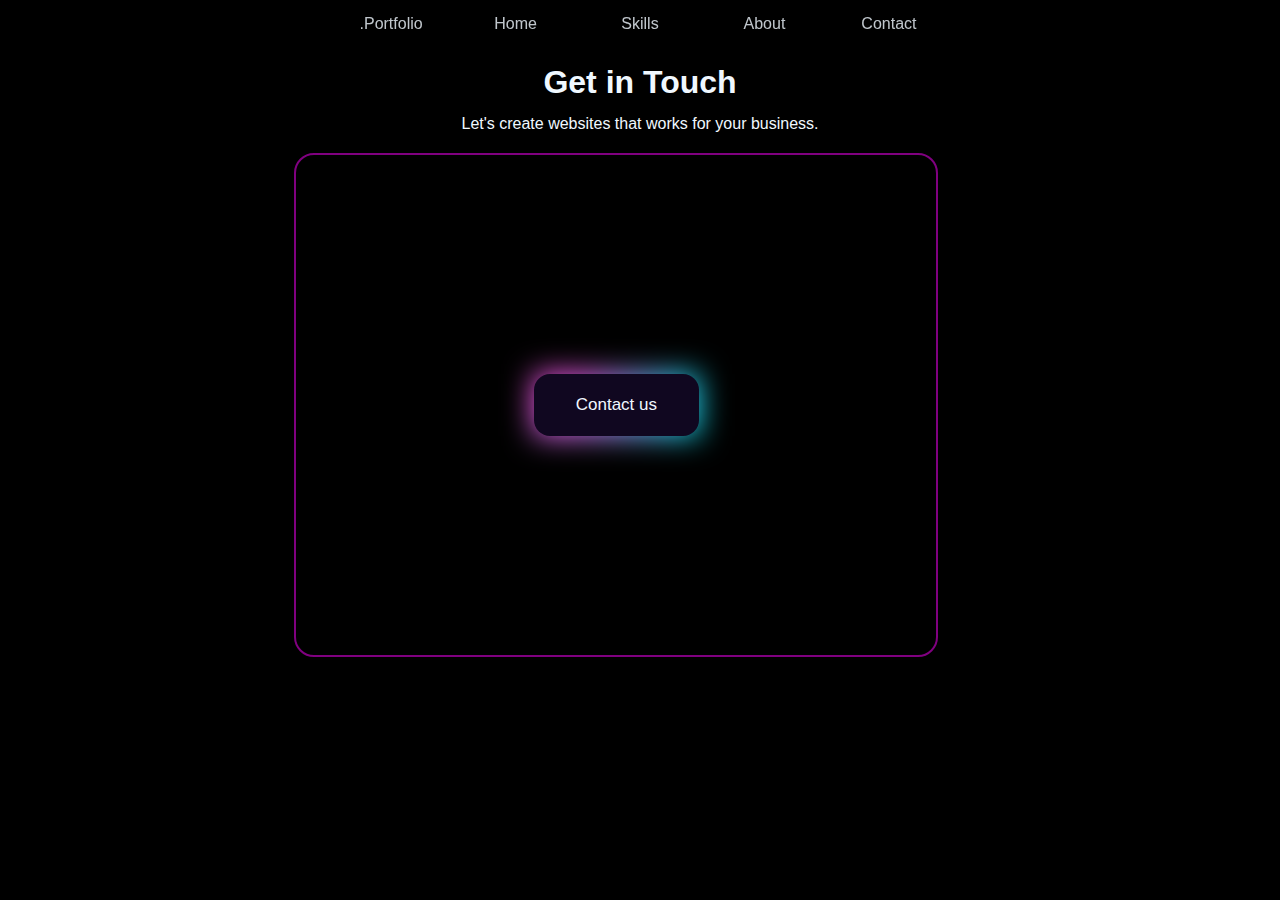
<file: contact.html>
<!DOCTYPE html>
<html lang="en">
<head>
    <meta charset="UTF-8">
    <meta name="viewport" content="width=device-width, initial-scale=1.0">
    <link rel="stylesheet" href="home.css">
    <link rel="stylesheet" href="contact.css">
    <script src="script.js"></script>
    <link rel="icon" type="image/x-icon" href="/assets//home-main.svg">
    <title>contact me</title>
</head>
<body>
    <nav class="navbar h-class">
        <ul class="navList v-class">
            <li>.Portfolio</li>
            <a href="index.html"><li>Home</a></li>
            <a href="skills.html"><li>Skills</a></li>
            <a href="about.html"><li>About</a></li>
            <a href="contact.html"><li>Contact</a></li>
           
        </ul>
        <!-- <div class="rightDiv">
                
            <span class="b1">
                
                <img class="imgR" onclick="darkMode()" src="/assets/dark-theme-svgrepo-com.svg" alt="">
                <a href="https://www.instagram.com/prabuddhachunchekar/" target="_blank"><img src="./assets/instagram-2016-5.svg" alt=""></a>
                <a href="https://www.linkedin.com/in/prabuddha-chunchekar-2847881aa/" target="_blank"><img src="./assets/linkedin-icon-3.svg" alt=""></a>
            </span>
        </div> -->
         
        <div class="burger" onclick="myburger()">
            <div class="line"></div>
            <div class="line"></div>
            <div class="line"></div>
        </div>  
    </nav>
    <h1 class="heading">Get in Touch</h1>
    <p class="tag-line">Let's create websites that works for your business.</p>
<div class="content">

    <form>
        <button class="button"><a href="https://forms.gle/A9wwhfLGa3PXLS8T9">Contact us</button></a>
        
        <!-- <label for="name">Name</label><br>
        <input type="text"><br><br>

        <label for="lastname">last name</label><br>
        <input type="text"><br><br>
         <label for="lastname">contact</label><br>
        <input type="text"><br><br>
         <label for="email">Email</label><br>
        <input type="email">
        <br><br>
        <button class="repoButton">Schedule a call</button> -->
    </form>
</div>
</body>
</html>
</file>
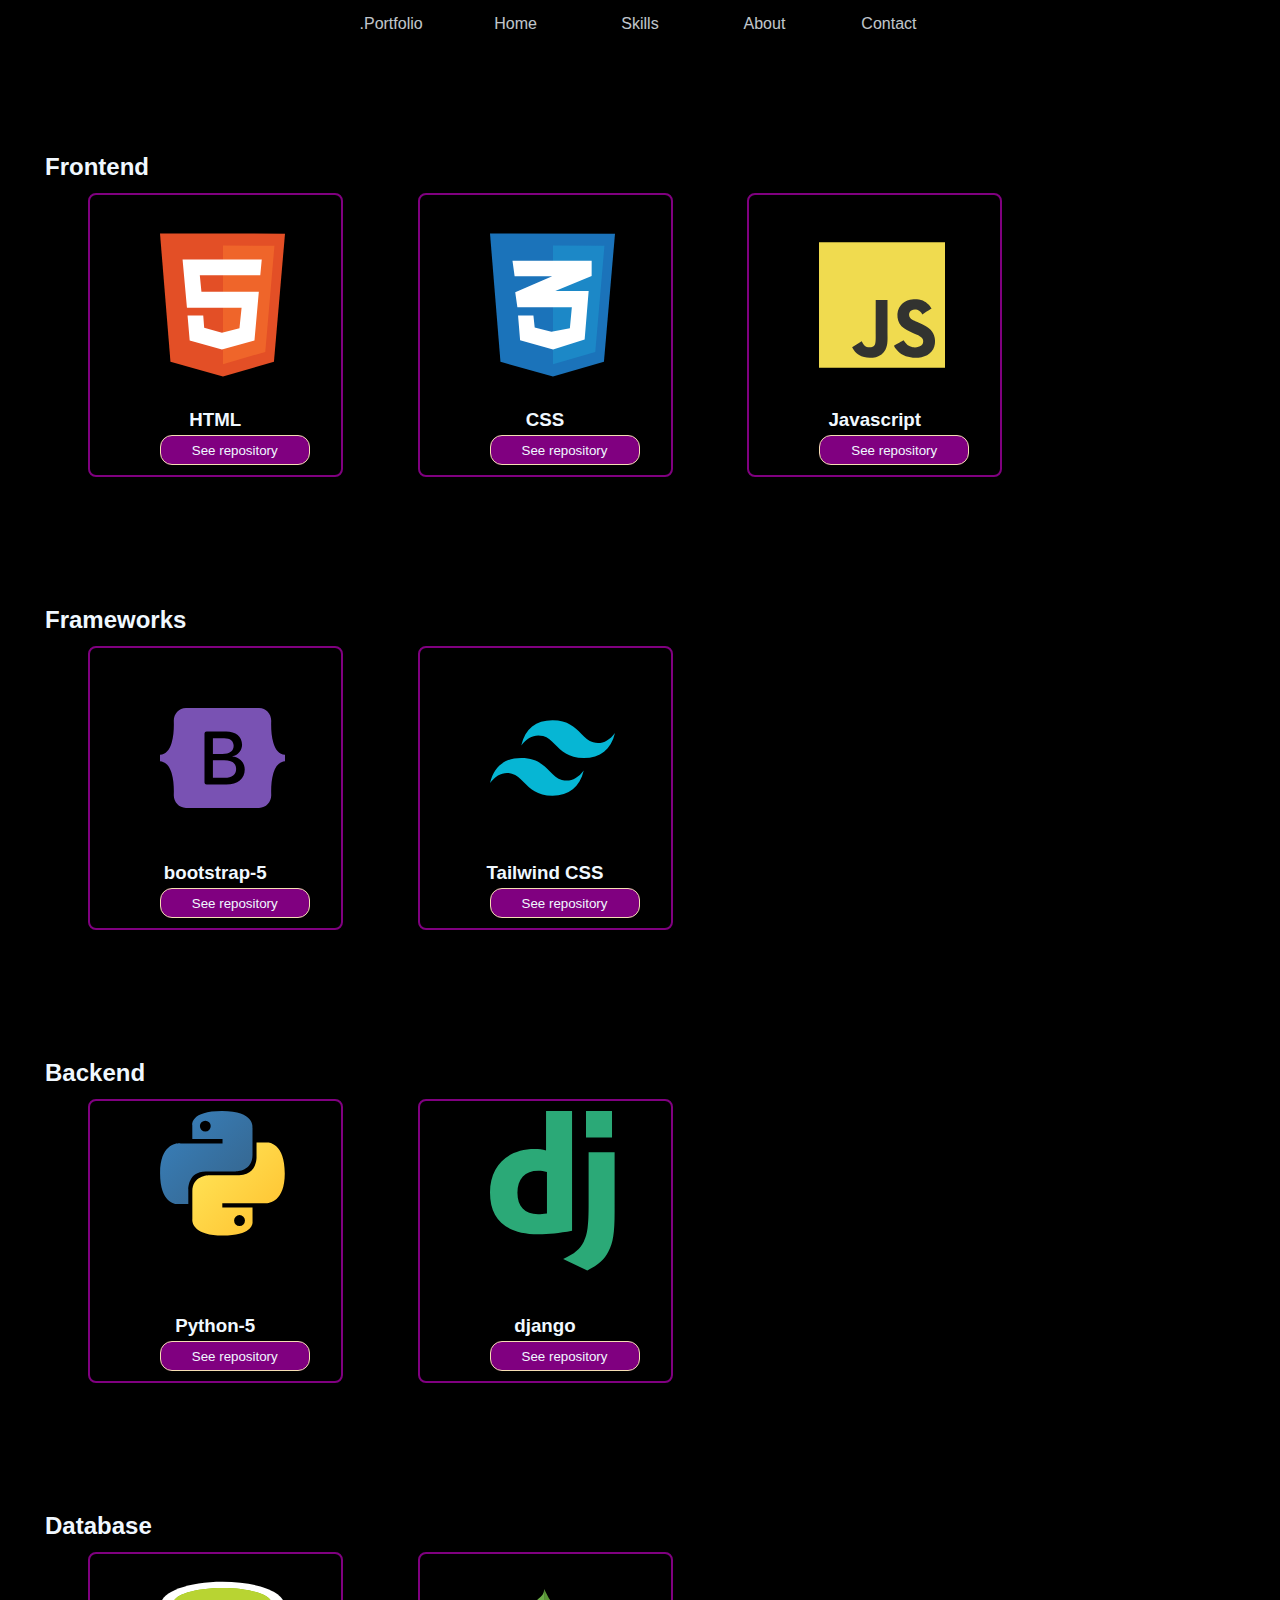
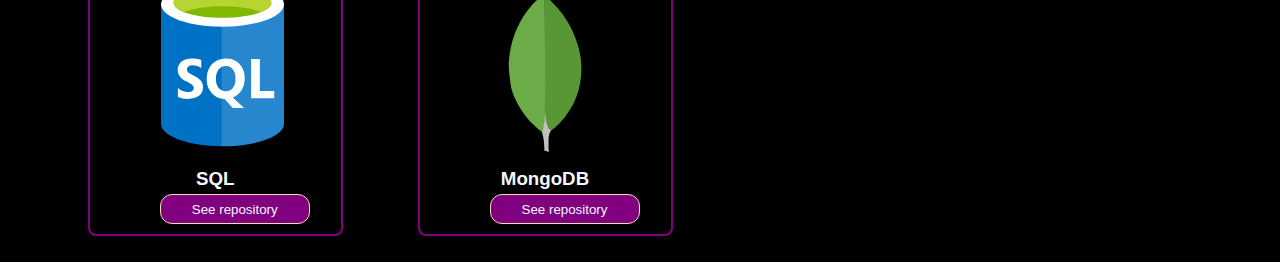
<file: skills.html>
<!DOCTYPE html>
<html lang="en">
<head>
    <meta charset="UTF-8">
    <meta name="viewport" content="width=device-width, initial-scale=1.0">
    <meta name="viewport" content="width=device-width, initial-scale=1.0, user-scalable=no, initial-scale=1.0, maximum-scale=1.0">

    <link rel="stylesheet" href="home.css">
    <link rel="stylesheet" href="skills.css">
    <script src="script.js"></script>
    <link rel="icon" type="image/x-icon" href="/assets//home-main.svg">
    <title>Skills</title>
</head>
<body>
    <nav class="navbar h-class">
        <ul class="navList v-class">
            <li>.Portfolio</li>
            <a href="index.html"><li>Home</a></li>
            <a href="skills.html"><li>Skills</a></li>
            <a href="about.html"><li>About</a></li>
            <a href="contact.html"><li>Contact</a></li>
           
        </ul>
        <!-- <div class="rightDiv">
                
            <span class="b1">
                
                <img class="imgR" onclick="darkMode()" src="/assets/dark-theme-svgrepo-com.svg" alt="">
                <a href="https://www.instagram.com/prabuddhachunchekar/" target="_blank"><img src="./assets/instagram-2016-5.svg" alt=""></a>
                <a href="https://www.linkedin.com/in/prabuddha-chunchekar-2847881aa/" target="_blank"><img src="./assets/linkedin-icon-3.svg" alt=""></a>
            </span>
        </div> -->
         
        <div class="burger" onclick="myburger()">
            <div class="line"></div>
            <div class="line"></div>
            <div class="line"></div>
        </div>  
    </nav>

    <div class="skills">
        <h2 class="left">Frontend</h2>
        <div class="images">
            <img src="assets/html-1.svg" alt="" srcset="">
            <h3 class="center">HTML</h3>
            <a href="https://github.com/Prabuddha302005/web-design-data"><button class="center repoButton">See repository</button></a>
        </div>
        <div class="images">
            <img src="assets/css-3.svg" alt="" srcset="">
            <h3 class="center">CSS</h3>
            <a href="https://github.com/Prabuddha302005/web-design-data"><button class="center repoButton">See repository</button></a>
        </div>
        <div class="images">
            <img src="assets/logo-javascript.svg" alt="" srcset="">
            <h3 class="center">Javascript</h3>
            <a href="https://github.com/Prabuddha302005/web-design-data"><button class="center repoButton">See repository</button></a>
        </div>
        <!-- <div class="images">
            <img src="" alt="" srcset="">
        </div> -->
    </div>

    <div class="skills">
        <h2 class="left">Frameworks</h2>
        <div class="middle">
                   <div class="images ">
            <img src="assets/bootstrap-5-1.svg" alt="" srcset="">
            <h3 class="center">bootstrap-5</h3>
            <a href="norepo.html"><button class="center repoButton">See repository</button></a>
        </div>
        <div class="images ">
            <img src="assets/tailwind-css-2.svg" alt="" srcset="">
            <h3 class="center">Tailwind CSS</h3>
            <a href="norepo.html"><button class="center repoButton">See repository</button></a>
        </div>
    </div>
 
    </div>
    <div class="skills">
        <h2 class="left">Backend</h2>
        <div class="images">
            <img src="assets/python-5.svg" alt="" srcset="">
            <h3 class="center">Python-5</h3>
            <a href="https://github.com/Prabuddha302005/Python"><button class="center repoButton">See repository</button></a>
        </div>
        <div class="images">
            <img src="assets/django.svg" alt="" srcset="">
            <h3 class="center">django</h3>
            <a href="https://github.com/Prabuddha302005/Django"><button class="center repoButton">See repository</button></a>
        </div>

    </div>
    <div class="skills">
        <h2 class="left">Database</h2>
        <div class="images">
            <img src="assets/sql-database-generic.svg" alt="" srcset="">
            <h3 class="center">SQL</h3>
            <a href="https://github.com/Prabuddha302005/SQL"><button class="center repoButton">See repository</button></a>
        </div>
        <div class="images">
            <img src="assets/mongodb-icon-1.svg" alt="" srcset="">
            <h3 class="center">MongoDB</h3>
            <a href="norepo.html"><button class="center repoButton">See repository</button></a>
        </div>

    </div>
</body>
</html>
</file>
<file: home.css>
*{
    padding: 0;
    margin: 0;
    color: aliceblue;
    font-family: sans-serif;
}

body{
    background-color: black;
    background-repeat: no-repeat;
    background-size: 100%;
    background-attachment: fixed;
    max-width: 100%;

}

.navbar{
    text-align: center;
    background-color: black;
    color: white;
    height: 50px;
    opacity: 0.8;
    width: 100%;
}

.navbar > ul> li{
    
    display: inline-block;
    width: 100px;
    padding: 15px 10px;
}

.navbar > ul> li:hover{
    cursor: pointer;
    color: rgb(193, 189, 189);
}
.intro{
    
    width: 100%;
    color: aliceblue;
    display: inline;
    display: flex;

}
a{
    text-decoration: none;
}
.intro > span {
    margin-top: 10%;
    /* margin-left: 30px; */
}
.flex{
    display: inline-block;
    width: 40%;
    margin-top: 10%;
    margin-left: 10%;
    font-size: 25px;
    font-family: sans-serif;
}

.svg{
    width: 50%;
    float: right;
}

.svg > img{

    height: 500px;
    margin-left: 150px;
}

.margin{
    margin-top: 50px;
}

.padding{
    padding: 12px;
}

.downButton{
    width: 150px;
    height: 40px;
    border-radius: 12px;
    background-color: purple;
    color: wheat;
    font-size: 18px;
    font-family: sans-serif;
    border: 1px solid snow;
    margin-left: 4px;
    margin-top: 17px;
}
.downButton:hover{
    cursor: pointer;
    box-shadow: 4px 4px 2px rgb(252, 108, 252);
    background-color: rgb(178, 28, 178);
    
}
/* .b1{
    float: right;
}
.b1 > a> img{
    width: 20px;
    height: 50px;
    margin-left: 12px;
}
.b1 > img{
    width: 20px;
    height: 50px;
    margin-left: 12px;
} */


/* responsive layout */
@media (max-width: 850px) {
    
    body{
        overflow-x: hidden;
    }
    .navbar{
        /* background-color: red; */
    }
    ul li:first-child {
       display: none;
    }
    .navbar > ul> li{

        padding: 10px 0px;
        margin: 2px;
    }
    
    .svg{
        /* display: none; */
        display: block;
        float: none;
        width: 50%;
        margin: 0 auto;

    }
    .svg > img{
        margin-top: 30px;
        height: 300px;
        margin-left: -50px;
    }
    
    .heading{
        font-size: 35px;
        
    }
    .intro{
       /* margin: auto; */
    }
    .flex{
       width: 100%;
    }
    
}
</file>
<file: contact.css>
.content{
    margin-left: 23%;
    margin-right: 30px;
    margin-top: 20px;    
    width: 50%;
    display: flex;
    justify-content: center;
    align-items: center;
    height: 500px;
    border: 2px solid purple;
    border-radius: 20px;
}

form > input{
    background-color: azure;
    width: 100%;
    height: 20px;
    border-radius: 4px;
    font-family: sans-serif;
    color: black;
}

form > input:hover{
    /* background-color:rgb(178, 28, 178); */
    box-shadow: 5px 5px 20px rgb(252, 108, 252);
    /* color: white; */
}
.heading{
    text-align: center;
    margin-top: 14px;
}
.tag-line{
    text-align: center;
    margin-top: 14px;
}
button {
    width: 165px;
    height: 62px;
    cursor: pointer;
    color: #fff;
    font-size: 17px;
    border-radius: 1rem;
    border: none;
    position: relative;
    background: #100720;
    transition: 0.1s;
  }
  
  button::after {
    content: '';
    width: 100%;
    height: 100%;
    background-image: radial-gradient( circle farthest-corner at 10% 20%,  rgba(255,94,247,1) 17.8%, rgba(2,245,255,1) 100.2% );
    filter: blur(15px);
    z-index: -1;
    position: absolute;
    left: 0;
    top: 0;
  }
  
  button:active {
    transform: scale(0.9) rotate(3deg);
    background: radial-gradient( circle farthest-corner at 10% 20%,  rgba(255,94,247,1) 17.8%, rgba(2,245,255,1) 100.2% );
    transition: 0.5s;
  }
@media (max-width:850px) {
    .content {
        margin: 20px auto;
        width: 100%;
        max-width: 600px;
        display: flex;
        flex-direction: column;
        justify-content: center;
        align-items: center;
        border: 2px solid purple;
        border-radius: 20px;
    }
    
    form>input {
        background-color: azure;
        width: 100%;
        height: 20px;
        border-radius: 4px;
        font-family: sans-serif;
        color: black;
        margin: 5px 0;
    }
    
    form>input:hover {
        box-shadow: 5px 5px 20px rgb(252, 108, 252);
    }
    
    .heading {
        text-align: center;
        margin-top: 65px;
    }
    
    .tag-line {
        text-align: center;
        margin-top: 14px;
    }

    button {
        width: 165px;
        height: 62px;
        cursor: pointer;
        color: #fff;
        font-size: 17px;
        border-radius: 1rem;
        border: none;
        position: relative;
        background: #100720;
        transition: 0.1s;
      }
      
      button::after {
        content: '';
        width: 100%;
        height: 100%;
        background-image: radial-gradient( circle farthest-corner at 10% 20%,  rgba(255,94,247,1) 17.8%, rgba(2,245,255,1) 100.2% );
        filter: blur(15px);
        z-index: -1;
        position: absolute;
        left: 0;
        top: 0;
      }
      
      button:active {
        transform: scale(0.9) rotate(3deg);
        background: radial-gradient( circle farthest-corner at 10% 20%,  rgba(255,94,247,1) 17.8%, rgba(2,245,255,1) 100.2% );
        transition: 0.5s;
      }
}
</file>
<file: skills.css>
.images{
    width: 20%;
    border: 2px solid purple;
    height: 280px;
    float: left;
    margin: 12px;
    border-radius: 8px;
    margin-left: 5%;
}

/* .middle{
    margin-left: 150px;
} */

.images:hover{
    cursor: pointer;
    box-shadow: 5px 5px 20px rgb(252, 108, 252);

    
}
.images > img {

    margin-top: 10px;
    width: 50%;
    margin-left: 70px;
    height: 200px;
}

.center{
    text-align: center;
}


.skills{
    margin-top: 103px;
    margin-left: 25px;
    height: 350px;
    
}
.left{
    
    margin-left: 20px;
    
}

.repoButton{
    border: 1px solid wheat;
    width: 150px;
    background-color: purple;
    margin-left: 70px;
    border-radius: 12px;
    height: 30px;
    margin-top: 4px;
}
.repoButton:hover{
    cursor: pointer;
    
    background-color: rgb(178, 28, 178);
}
img{
    fill: aliceblue;
}

ul > img{
    width: 20px;
    margin-left: 12px;
    margin-right: 2px;
    height: 50px;
    float: right;
}

@media (max-width: 850px) {
    

.images {
    width: 100%;
    max-width: 300px;
    border: 2px solid purple;
    height: auto;
    float: left;
    margin: 12px;
    border-radius: 8px;
    margin-top: 20px;
}

.images:hover {
    cursor: pointer;
    box-shadow: 5px 5px 20px rgb(252, 108, 252);
}

.images>img {
    margin-top: 10px;
    width: 80%;
    margin-left: 10%;
    height: auto;
}

.center {
    text-align: center;
}

.skills {
    margin-top: 103px;
    margin-left: 25px;
    height: auto;
}

.left {
    margin-left: 20px;
}

.repoButton {
    border: 1px solid wheat;
    width: 150px;
    background-color: purple;
    margin-left: 70px;
    border-radius: 12px;
    height: 30px;
    margin-top: 32px;
    margin-bottom: 18px;
}

.repoButton:hover {
    cursor: pointer;
    background-color: rgb(178, 28, 178);
}

img {
    fill: aliceblue;
}

ul>img {
    width: 20px;
    margin-left: 12px;
    margin-right: 2px;
    height: 50px;
    float: right;
}
}
</file>
